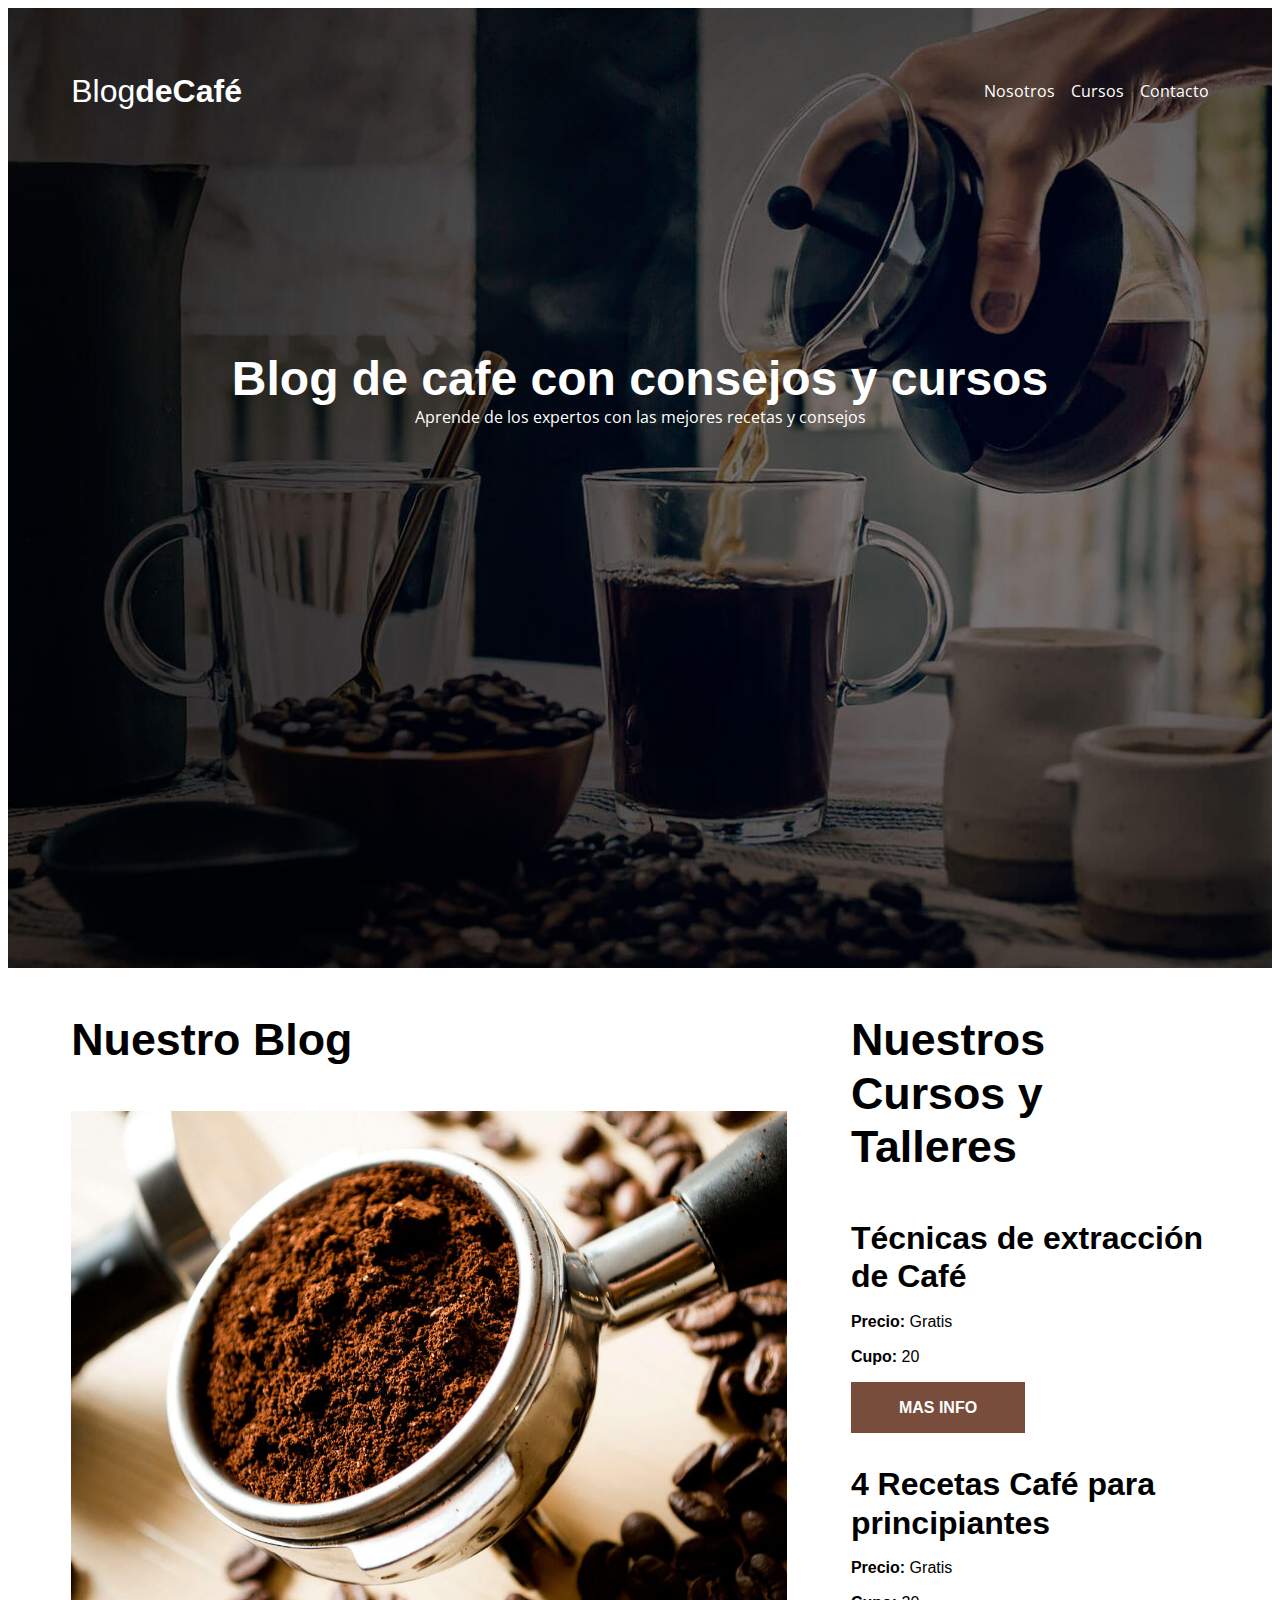
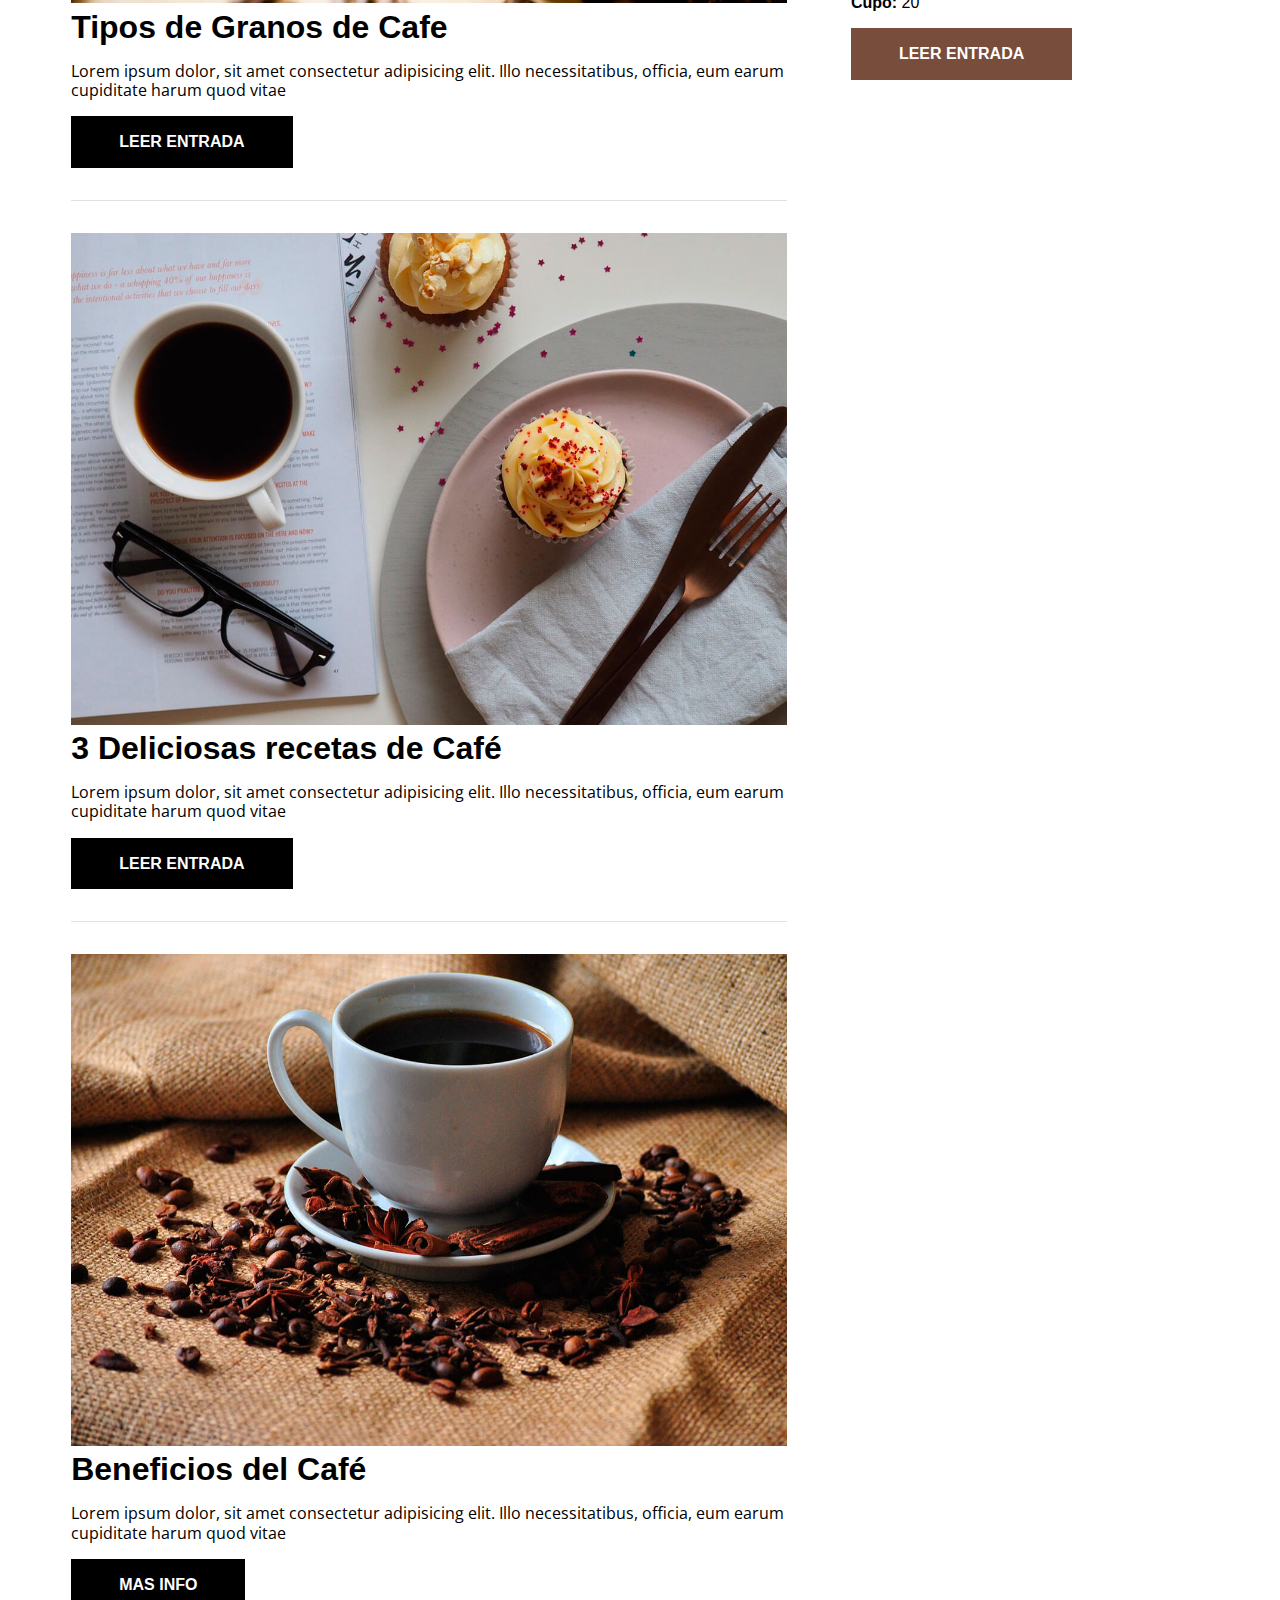
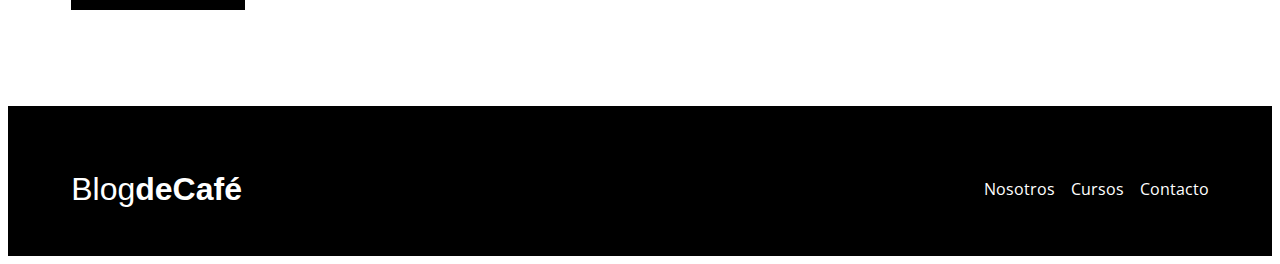
<file: index.html>
<!DOCTYPE html>
<html lang="en">
<head>
    <meta charset="UTF-8">
    <meta http-equiv="X-UA-Compatible" content="IE=edge">
    <meta name="viewport" content="width=device-width, initial-scale=1.0">
    <link rel="preconnect" href="https://fonts.gstatic.com">
    <title>Document</title>
<link href="https://fonts.googleapis.com/css2?family=Open+Sans:wght@400;700&display=swap" rel="stylesheet">
<link rel="stylesheet" href="css/style.css">
</head>
<body>
    <header class="header">
        <div class="contenedor">
            <div class="barra">
                <a href="index.html" class="logo">
                    <h1 class="logo__nombre no-margin centrar-texto">Blog<span class="logo__bold">deCafé</span></h1>
                </a>
                <nav class="navegacion">
                    <a href="nosotros.html">Nosotros</a>
                    <a href="cursos.html">Cursos</a>
                    <a href="contacto.html">Contacto</a>
                </nav>
            </div>
        </div>
        <div class="header__texto">
            <h2 class="no-margin">Blog de cafe con consejos y cursos</h2>
            <p class="no-margin">Aprende de los expertos con las mejores recetas y consejos</p>
        </div>
    </header>
    <div class="contenedor contenido-principal">
        <main class="blog">
            <h3>Nuestro Blog</h3>
            <article class="entrada">
                <div class="entrada__img">
                    <img src="img/blog1.jpg" alt="img_blog">
                </div>
                <div class="entrada__contenido">
                    <h4 class="no-margin">Tipos de Granos de Cafe</h4>
                    <p>Lorem ipsum dolor, sit amet consectetur adipisicing elit. Illo necessitatibus, officia, eum earum cupiditate harum quod vitae</p>
                    <a href="entrada.html" class="boton boton--primario">Leer Entrada</a>
                </div>
            </article>

            <article class="entrada">
                <div class="entrada__img">
                    <img src="img/blog2.jpg" alt="img_blog">
                </div>
                <div class="entrada__contenido">
                    <h4 class="no-margin">3 Deliciosas recetas de Café</h4>
                    <p>Lorem ipsum dolor, sit amet consectetur adipisicing elit. Illo necessitatibus, officia, eum earum cupiditate harum quod vitae</p>
                    <a href="entrada.html" class="boton boton--primario">Leer Entrada</a>
                </div>
            </article>

            <article class="entrada">
                <div class="entrada__img">
                    <img src="img/blog3.jpg" alt="img_blog">
                </div>
                <div class="entrada__contenido">
                    <h4 class="no-margin">Beneficios del Café</h4>
                    <p>Lorem ipsum dolor, sit amet consectetur adipisicing elit. Illo necessitatibus, officia, eum earum cupiditate harum quod vitae</p>
                    <a href="entrada.html" class="boton boton--primario">Mas Info</a>
                </div>
            </article>

        </main>
        <aside class="sidebar">
            <h3>Nuestros Cursos y Talleres</h3>
            <ul class="cursos no-padding">
                <li class="widget-cursos">
                    <h4 class="no-margin">Técnicas de extracción de Café</h4>
                    <p class="widget--curso__label">Precio: <span class="widget--curso__info">Gratis</span></p>
                    <p class="widget--curso__label">Cupo: <span class="widget--curso__info">20</span></p>
                    <a href="entrada.html" class="boton boton--secundario">Mas Info</a>
                </li>

                <li class="widget-cursos">
                    <h4 class="no-margin">4 Recetas Café para principiantes</h4>
                    <p class="widget--curso__label">Precio: <span class="widget--curso__info">Gratis</span></p>
                    <p class="widget--curso__label">Cupo: <span class="widget--curso__info">20</span></p>
                    <a href="entrada.html" class="boton boton--secundario">Leer Entrada</a>
                </li>
           </ul>
        </aside>
    </div>
    <footer class="footer">
        <div class="contenedor">
            <div class="barra">
                <a href="index.html" class="logo">
                    <h1 class="logo__nombre no-margin centrar-texto">Blog<span class="logo__bold">deCafé</span></h1>
                </a>
                <nav class="navegacion">
                    <a href="nosotros.html">Nosotros</a>
                    <a href="cursos.html">Cursos</a>
                    <a href="contacto.html">Contacto</a>
                </nav>
            </div>
        </div>
    </footer>
</body>
</html>
</file>
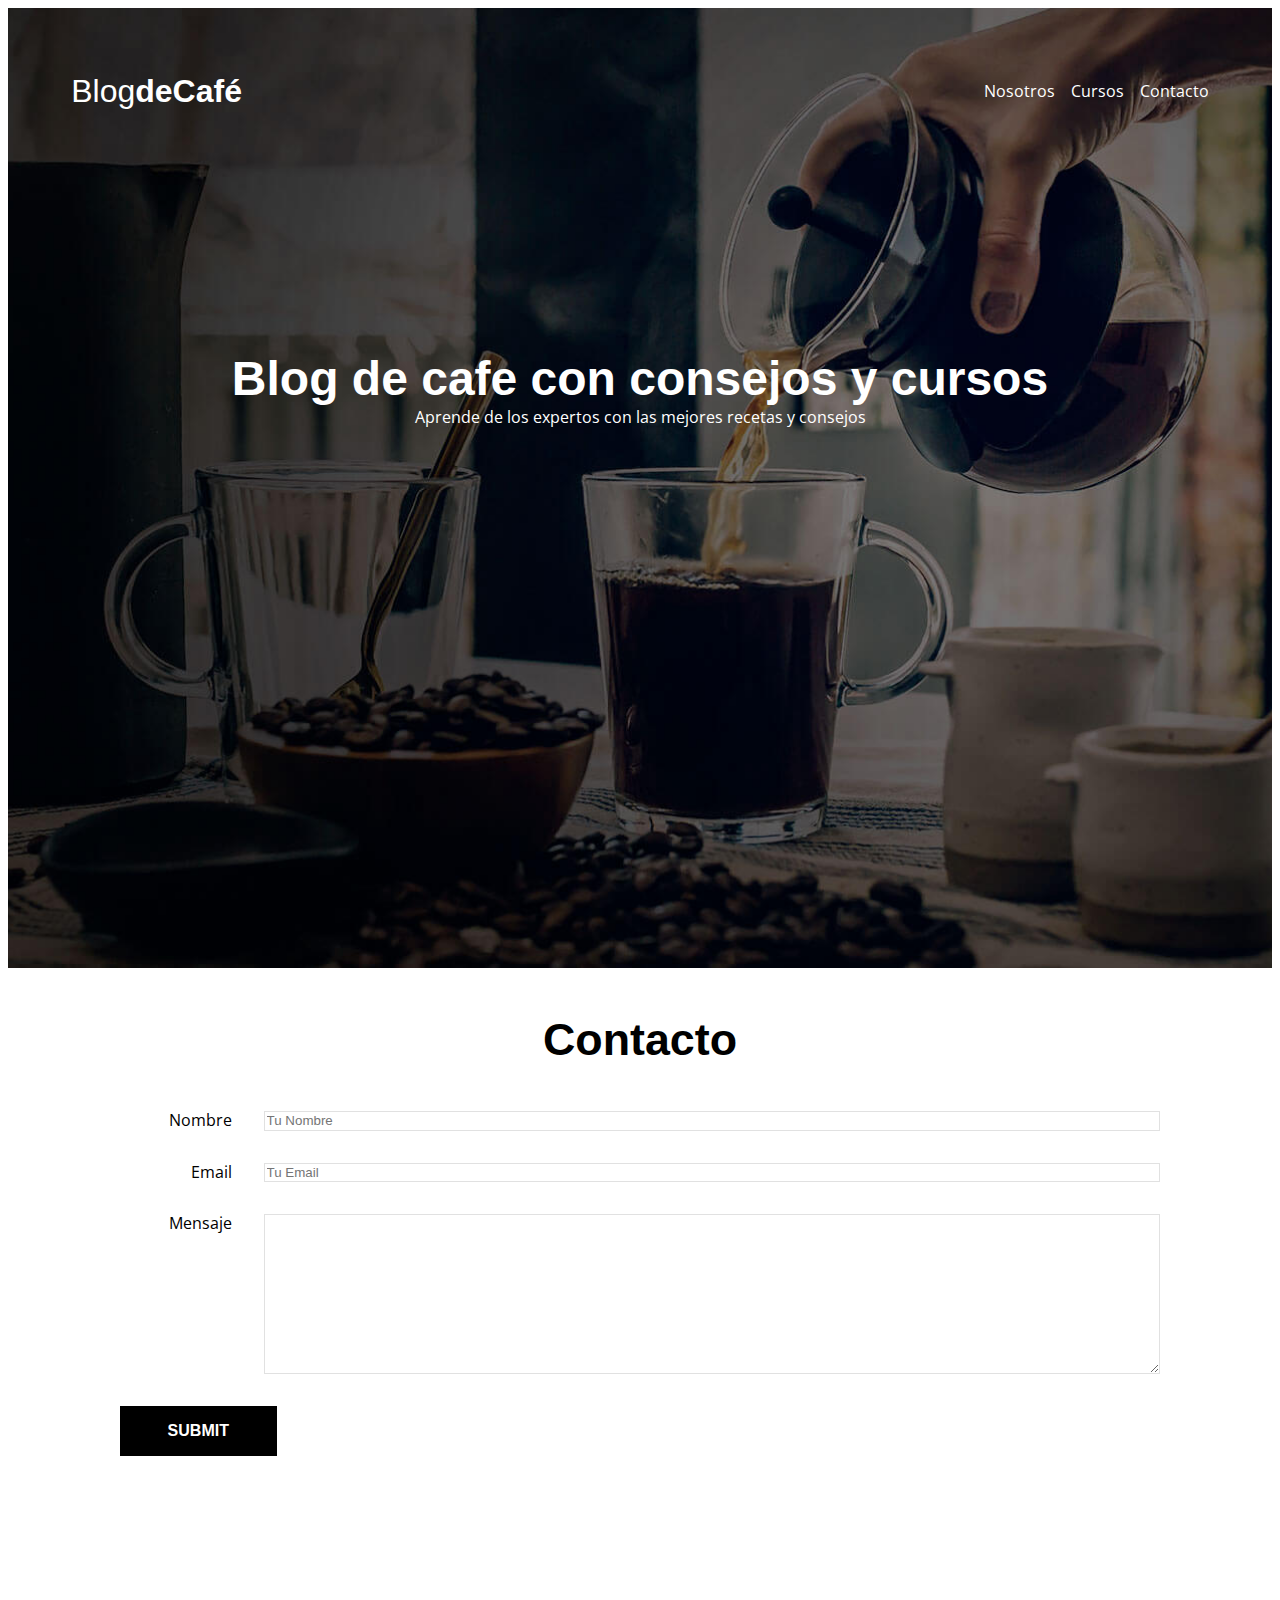
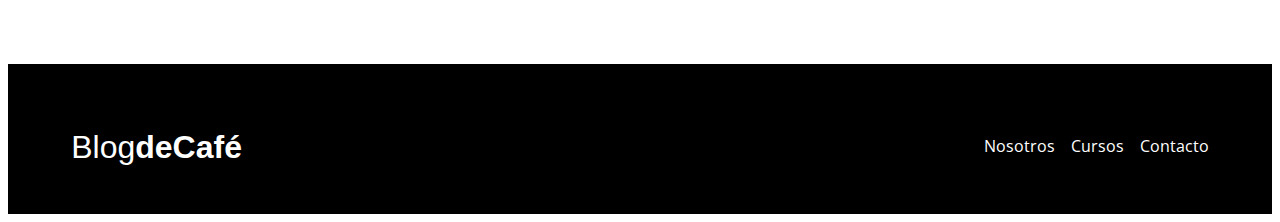
<file: contacto.html>
<!DOCTYPE html>
<html lang="en">
<head>
    <meta charset="UTF-8">
    <meta http-equiv="X-UA-Compatible" content="IE=edge">
    <meta name="viewport" content="width=device-width, initial-scale=1.0">
    <link rel="preconnect" href="https://fonts.gstatic.com">
    <title>Document</title>
<link href="https://fonts.googleapis.com/css2?family=Open+Sans:wght@400;700&display=swap" rel="stylesheet">
<link rel="stylesheet" href="css/style.css">
</head>
<body>
    <header class="header">
        <div class="contenedor">
            <div class="barra">
                <a href="index.html" class="logo">
                    <h1 class="logo__nombre no-margin centrar-texto">Blog<span class="logo__bold">deCafé</span></h1>
                </a>
                <nav class="navegacion">
                    <a href="nosotros.html">Nosotros</a>
                    <a href="cursos.html">Cursos</a>
                    <a href="contacto.html">Contacto</a>
                </nav>
            </div>
        </div>
        <div class="header__texto">
            <h2 class="no-margin">Blog de cafe con consejos y cursos</h2>
            <p class="no-margin">Aprende de los expertos con las mejores recetas y consejos</p>
        </div>
    </header>
        <main class="contenendor">
            <h3 class="centrar-texto">Contacto</h3>
            <div class="contecto-bg">
                <form class="formulario">
                    <div class="campo">
                        <label class="campo__label" for="">Nombre</label>
                        <input class="campo__field" type="text" placeholder="Tu Nombre">
                    </div>
                    <div class="campo">
                        <label class="campo__label" for="">Email</label>
                        <input class="campo__field" type="text" placeholder="Tu Email">
                    </div>
                    <div class="campo">
                        <label class="campo__label" for="">Mensaje</label>
                        <textarea class="campo__field campo__field--textarea" name="" id="" cols="30" rows="10"></textarea>                        
                    </div>
                    <div class="campo">
                        <input class="boton color-btn" type="submit" name="" id="">
                    </div>
                </form>
            </div>
        </main>
    </div>
    <footer class="footer">
        <div class="contenedor">
            <div class="barra">
                <a href="index.html" class="logo">
                    <h1 class="logo__nombre no-margin centrar-texto">Blog<span class="logo__bold">deCafé</span></h1>
                </a>
                <nav class="navegacion">
                    <a href="nosotros.html">Nosotros</a>
                    <a href="cursos.html">Cursos</a>
                    <a href="contacto.html">Contacto</a>
                </nav>
            </div>
        </div>
    </footer>
</body>
</html>
</file>
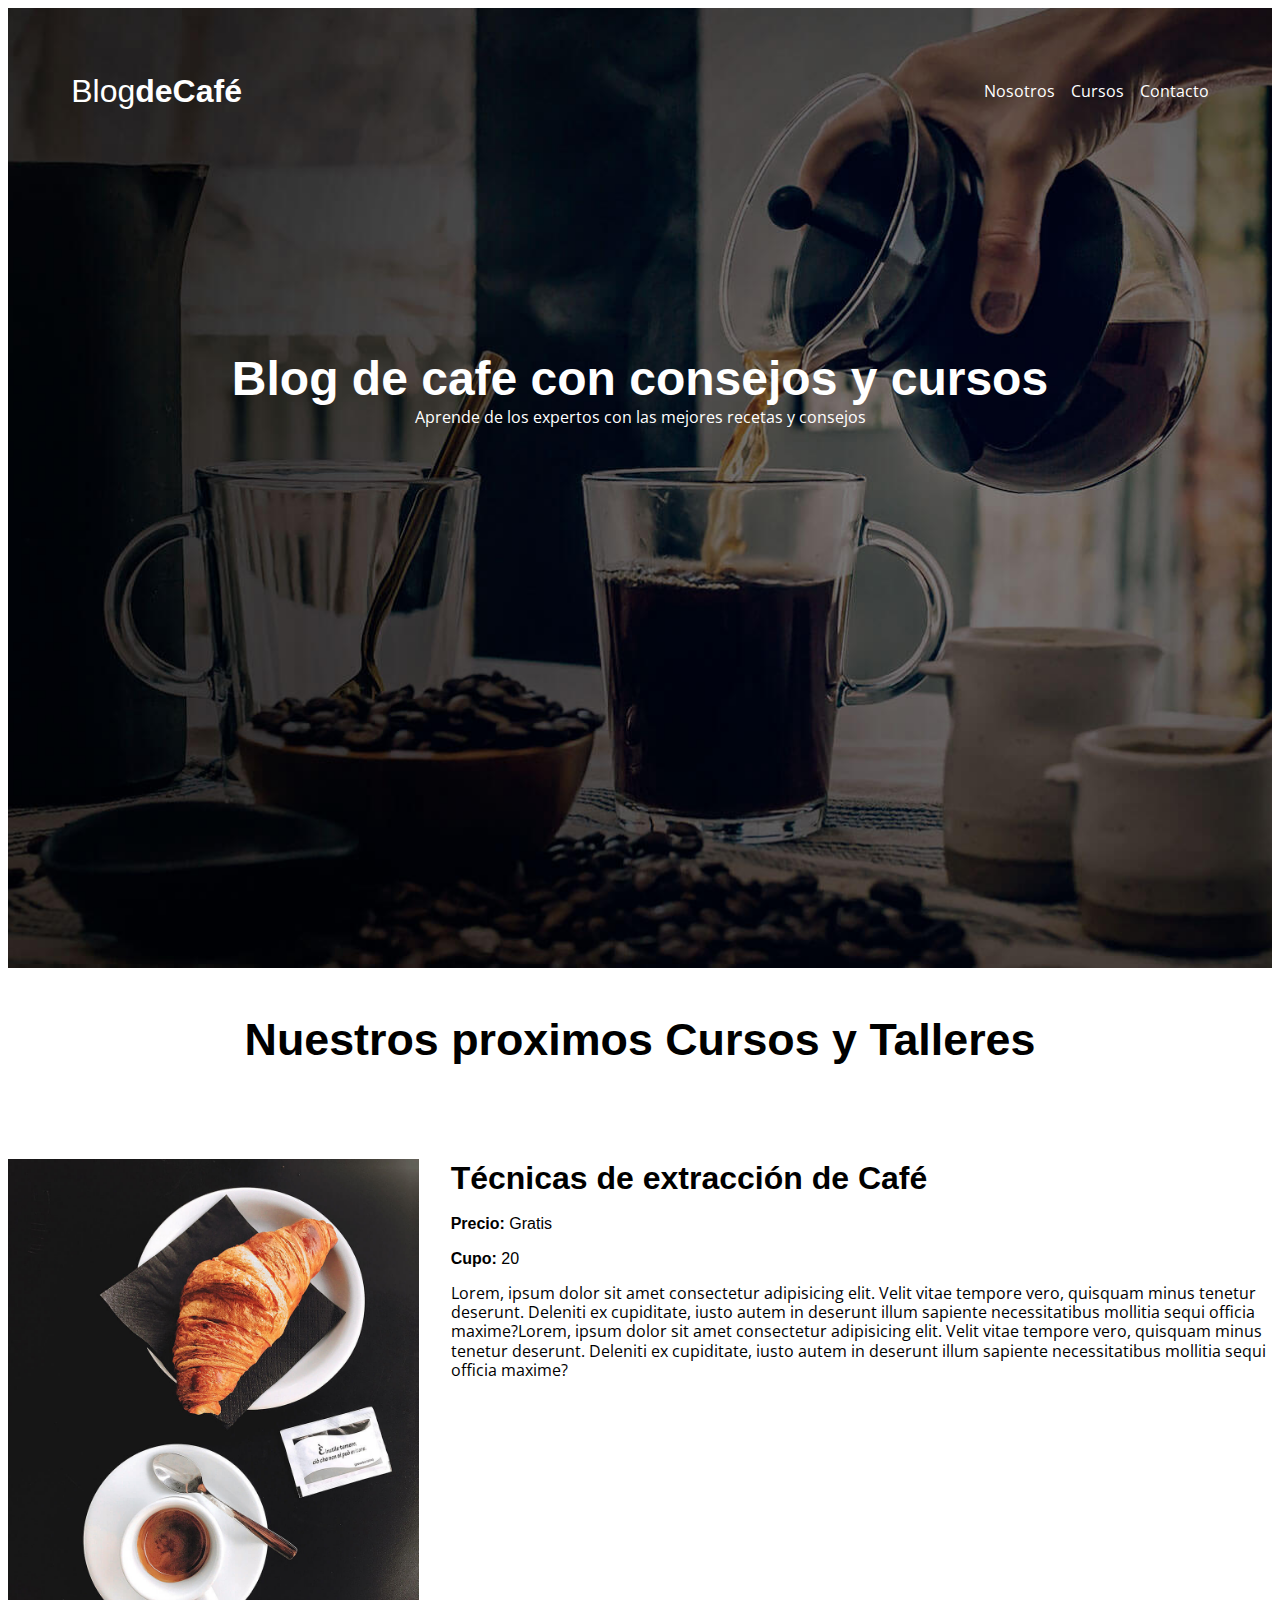
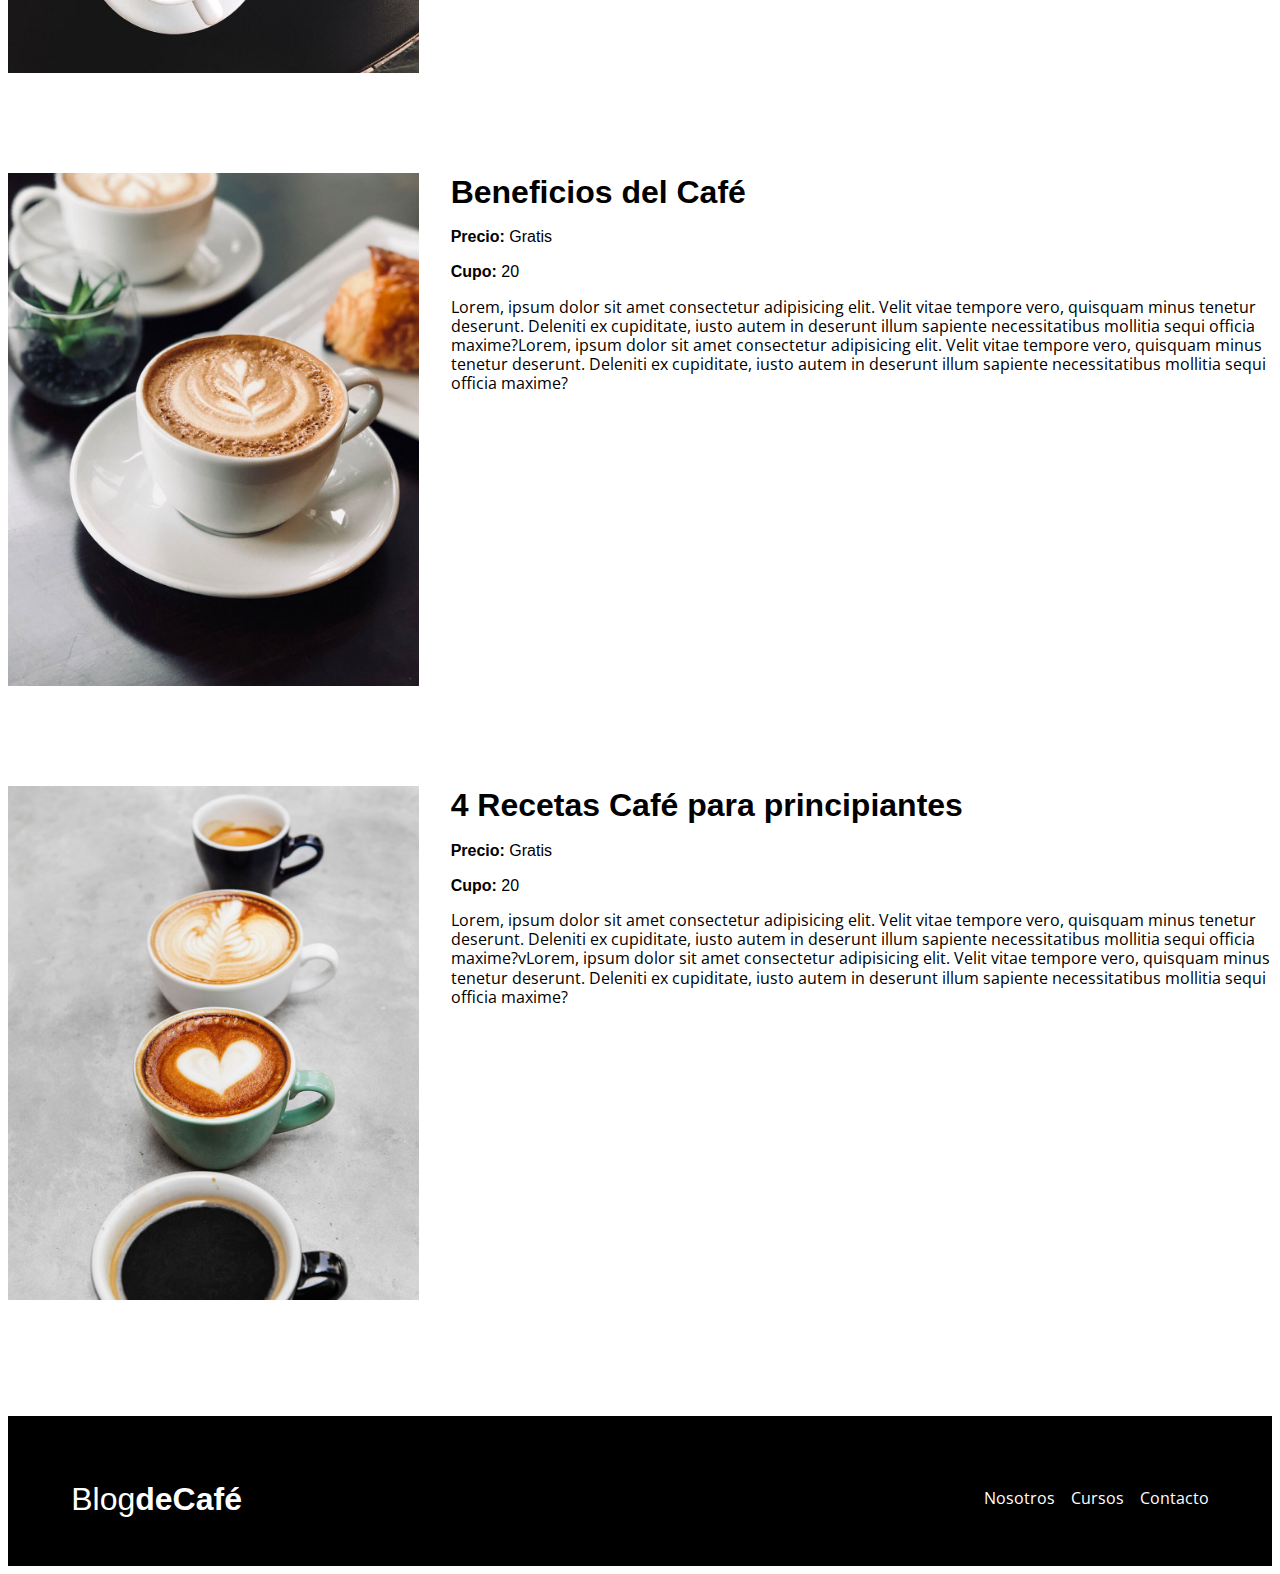
<file: cursos.html>
<!DOCTYPE html>
<html lang="en">
<head>
    <meta charset="UTF-8">
    <meta http-equiv="X-UA-Compatible" content="IE=edge">
    <meta name="viewport" content="width=device-width, initial-scale=1.0">
    <link rel="preconnect" href="https://fonts.gstatic.com">
    <title>Document</title>
<link href="https://fonts.googleapis.com/css2?family=Open+Sans:wght@400;700&display=swap" rel="stylesheet">
<link rel="stylesheet" href="css/style.css">
</head>
<body>
    <header class="header">
        <div class="contenedor">
            <div class="barra">
                <a href="index.html" class="logo">
                    <h1 class="logo__nombre no-margin centrar-texto">Blog<span class="logo__bold">deCafé</span></h1>
                </a>
                <nav class="navegacion">
                    <a href="nosotros.html">Nosotros</a>
                    <a href="cursos.html">Cursos</a>
                    <a href="contacto.html">Contacto</a>
                </nav>
            </div>
        </div>
        <div class="header__texto">
            <h2 class="no-margin">Blog de cafe con consejos y cursos</h2>
            <p class="no-margin">Aprende de los expertos con las mejores recetas y consejos</p>
        </div>
    </header>
        <main class="contenendor">
            <h3 class="centrar-texto">Nuestros proximos Cursos y Talleres</h3>
            
            <div class="curso">
                <div class="curso__img">
                    <img src="img/curso1.jpg" alt="">
                </div>
                <div class="curso__info">
                    <h4 class="no-margin">Técnicas de extracción de Café</h4>
                <p class="curso__label">Precio: <span class="curso__info">Gratis</span></p>
                <p class="curso__label">Cupo: <span class="curso__info">20</span></p>
               <p class="curso_despcripcion">Lorem, ipsum dolor sit amet consectetur adipisicing elit. Velit vitae tempore vero, quisquam minus tenetur deserunt. Deleniti ex cupiditate, iusto autem in deserunt illum sapiente necessitatibus mollitia sequi officia maxime?Lorem, ipsum dolor sit amet consectetur adipisicing elit. Velit vitae tempore vero, quisquam minus tenetur deserunt. Deleniti ex cupiditate, iusto autem in deserunt illum sapiente necessitatibus mollitia sequi officia maxime?</p>
                </div>
            </div>

            <div class="curso">
                <div class="curso__img">
                    <img src="img/curso2.jpg" alt="">
                </div>
                <div class="curso__info">
                    <h4 class="no-margin">Beneficios del Café</h4>
                <p class="curso__label">Precio: <span class="curso__info">Gratis</span></p>
                <p class="curso__label">Cupo: <span class="curso__info">20</span></p>
               <p class="curso_despcripcion">Lorem, ipsum dolor sit amet consectetur adipisicing elit. Velit vitae tempore vero, quisquam minus tenetur deserunt. Deleniti ex cupiditate, iusto autem in deserunt illum sapiente necessitatibus mollitia sequi officia maxime?Lorem, ipsum dolor sit amet consectetur adipisicing elit. Velit vitae tempore vero, quisquam minus tenetur deserunt. Deleniti ex cupiditate, iusto autem in deserunt illum sapiente necessitatibus mollitia sequi officia maxime?</p>
                </div>
            </div>

            <div class="curso">
                <div class="curso__img">
                    <img src="img/curso3.jpg" alt="">
                </div>
                <div class="curso__info">
                    <h4 class="no-margin">4 Recetas Café para principiantes</h4>
                <p class="curso__label">Precio: <span class="curso__info">Gratis</span></p>
                <p class="curso__label">Cupo: <span class="curso__info">20</span></p>
               <p class="curso_despcripcion">Lorem, ipsum dolor sit amet consectetur adipisicing elit. Velit vitae tempore vero, quisquam minus tenetur deserunt. Deleniti ex cupiditate, iusto autem in deserunt illum sapiente necessitatibus mollitia sequi officia maxime?vLorem, ipsum dolor sit amet consectetur adipisicing elit. Velit vitae tempore vero, quisquam minus tenetur deserunt. Deleniti ex cupiditate, iusto autem in deserunt illum sapiente necessitatibus mollitia sequi officia maxime?</p>
                </div>
            </div>
        </main>
    </div>
    <footer class="footer">
        <div class="contenedor">
            <div class="barra">
                <a href="index.html" class="logo">
                    <h1 class="logo__nombre no-margin centrar-texto">Blog<span class="logo__bold">deCafé</span></h1>
                </a>
                <nav class="navegacion">
                    <a href="nosotros.html">Nosotros</a>
                    <a href="cursos.html">Cursos</a>
                    <a href="contacto.html">Contacto</a>
                </nav>
            </div>
        </div>
    </footer>
</body>
</html>
</file>
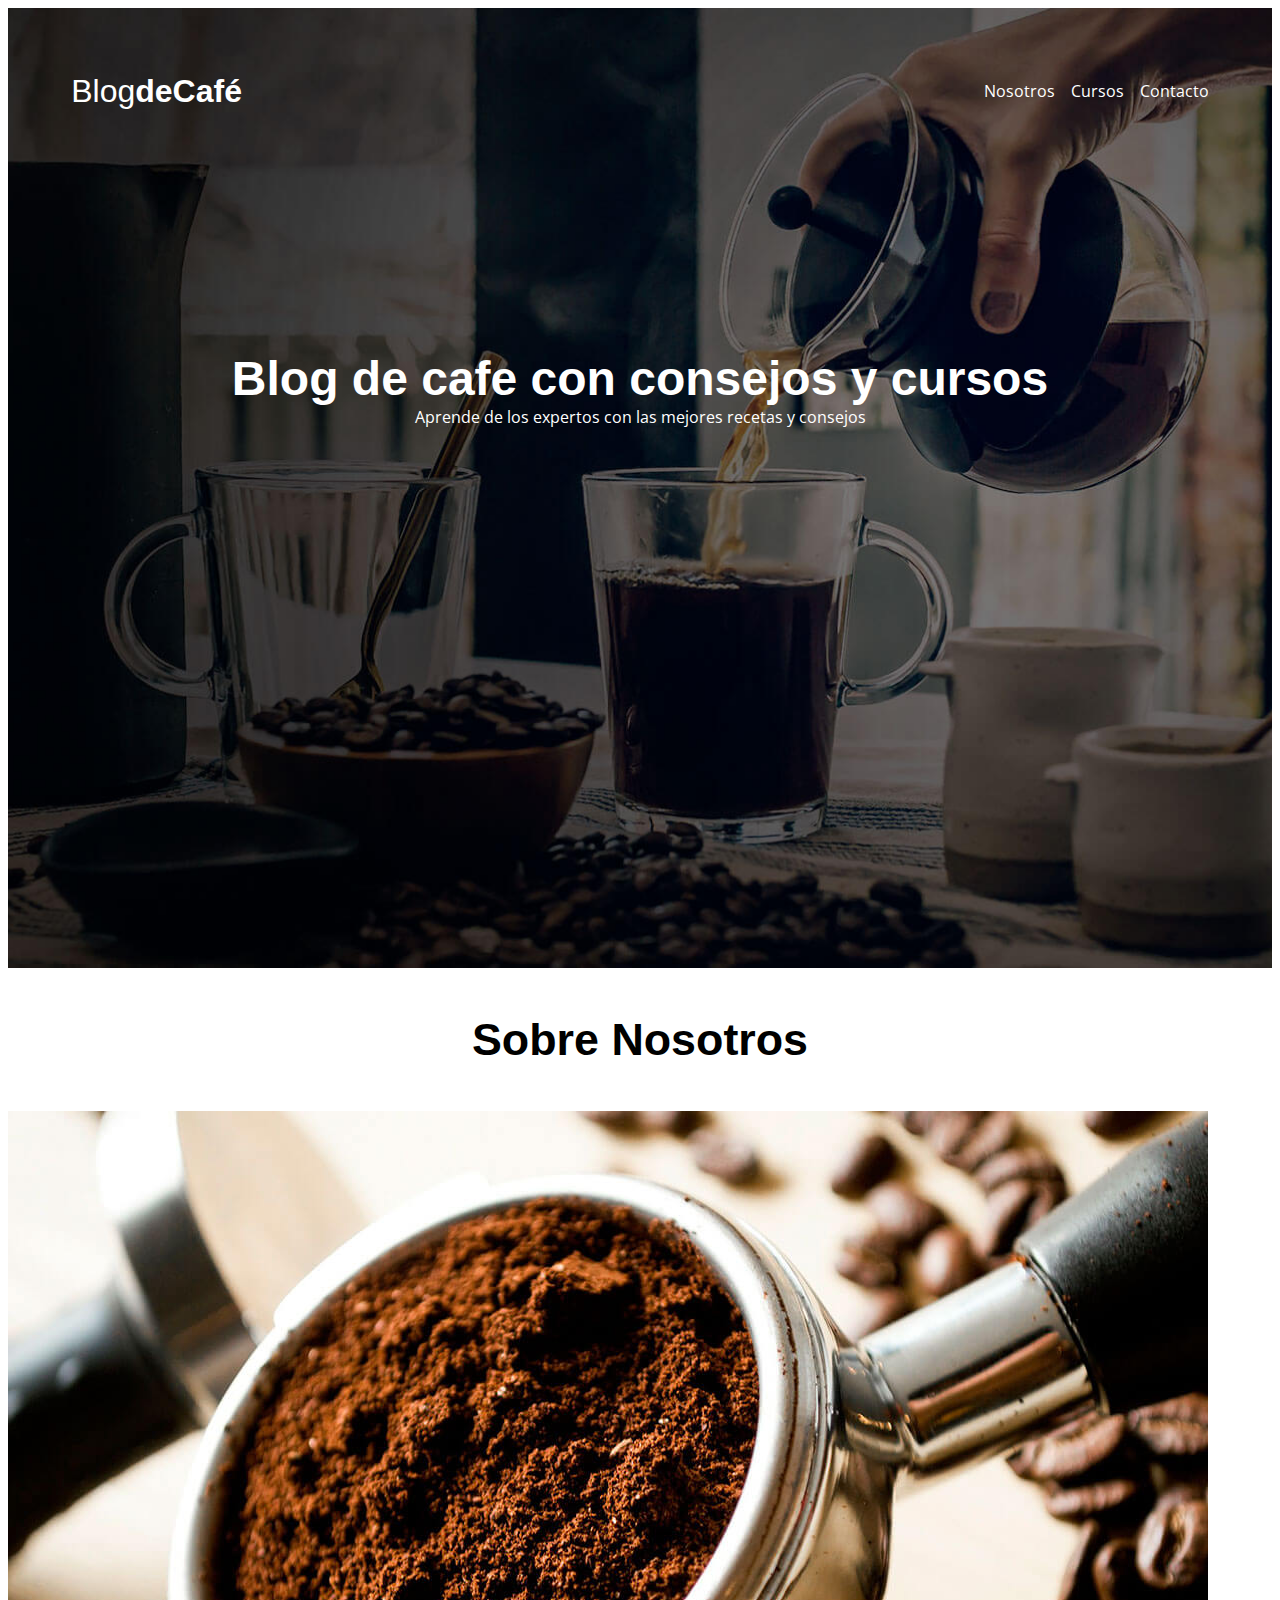
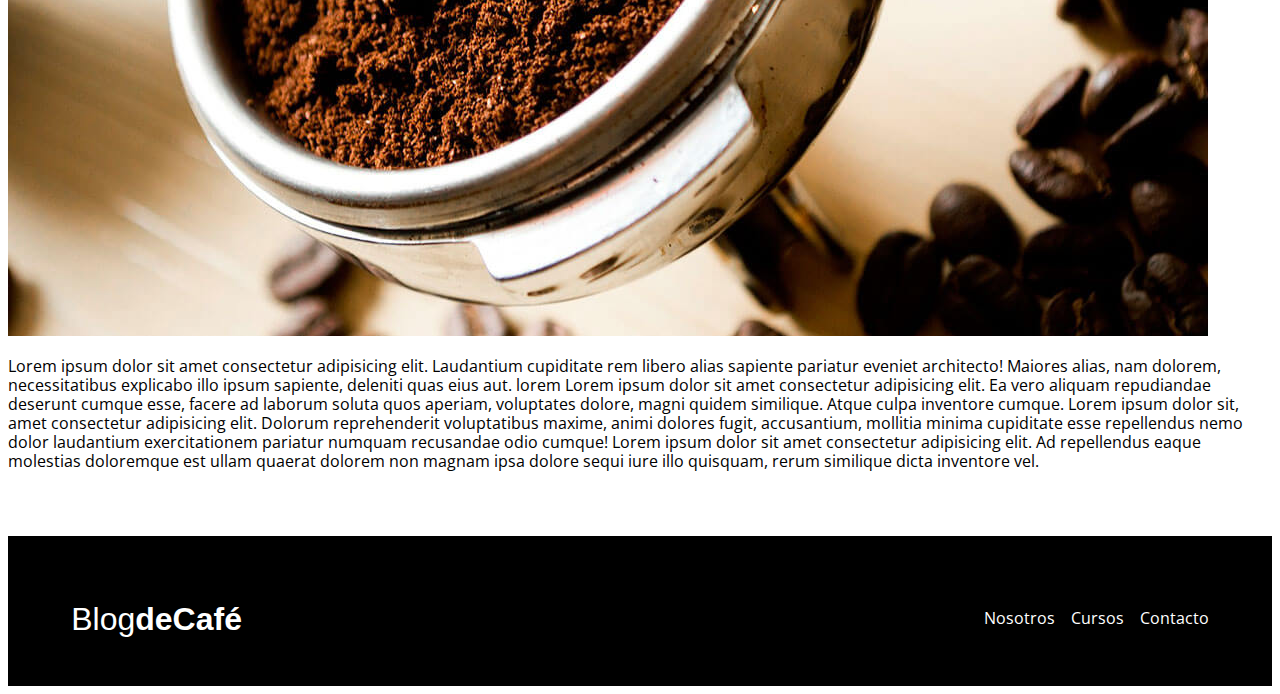
<file: entrada.html>
<!DOCTYPE html>
<html lang="en">
<head>
    <meta charset="UTF-8">
    <meta http-equiv="X-UA-Compatible" content="IE=edge">
    <meta name="viewport" content="width=device-width, initial-scale=1.0">
    <link rel="preconnect" href="https://fonts.gstatic.com">
    <title>Document</title>
<link href="https://fonts.googleapis.com/css2?family=Open+Sans:wght@400;700&display=swap" rel="stylesheet">
<link rel="stylesheet" href="css/style.css">
</head>
<body>
    <header class="header">
        <div class="contenedor">
            <div class="barra">
                <a href="index.html" class="logo">
                    <h1 class="logo__nombre no-margin centrar-texto">Blog<span class="logo__bold">deCafé</span></h1>
                </a>
                <nav class="navegacion">
                    <a href="nosotros.html">Nosotros</a>
                    <a href="cursos.html">Cursos</a>
                    <a href="contacto.html">Contacto</a>
                </nav>
            </div>
        </div>
        <div class="header__texto">
            <h2 class="no-margin">Blog de cafe con consejos y cursos</h2>
            <p class="no-margin">Aprende de los expertos con las mejores recetas y consejos</p>
        </div>
    </header>
        <main class="contenendor">
            <h3 class="centrar-texto">Sobre Nosotros</h3>
            <img src="img/blog1.jpg" alt="">
            <p>Lorem ipsum dolor sit amet consectetur adipisicing elit. Laudantium cupiditate rem libero alias sapiente pariatur eveniet architecto! Maiores alias, nam dolorem, necessitatibus explicabo illo ipsum sapiente, deleniti quas eius aut. lorem Lorem ipsum dolor sit amet consectetur adipisicing elit. Ea vero aliquam repudiandae deserunt cumque esse, facere ad laborum soluta quos aperiam, voluptates dolore, magni quidem similique. Atque culpa inventore cumque. Lorem ipsum dolor sit, amet consectetur adipisicing elit. Dolorum reprehenderit voluptatibus maxime, animi dolores fugit, accusantium, mollitia minima cupiditate esse repellendus nemo dolor laudantium exercitationem pariatur numquam recusandae odio cumque! Lorem ipsum dolor sit amet consectetur adipisicing elit. Ad repellendus eaque molestias doloremque est ullam quaerat dolorem non magnam ipsa dolore sequi iure illo quisquam, rerum similique dicta inventore vel.</p>
        </main>
    </div>
    <footer class="footer">
        <div class="contenedor">
            <div class="barra">
                <a href="index.html" class="logo">
                    <h1 class="logo__nombre no-margin centrar-texto">Blog<span class="logo__bold">deCafé</span></h1>
                </a>
                <nav class="navegacion">
                    <a href="nosotros.html">Nosotros</a>
                    <a href="cursos.html">Cursos</a>
                    <a href="contacto.html">Contacto</a>
                </nav>
            </div>
        </div>
    </footer>
</body>
</html>
</file>
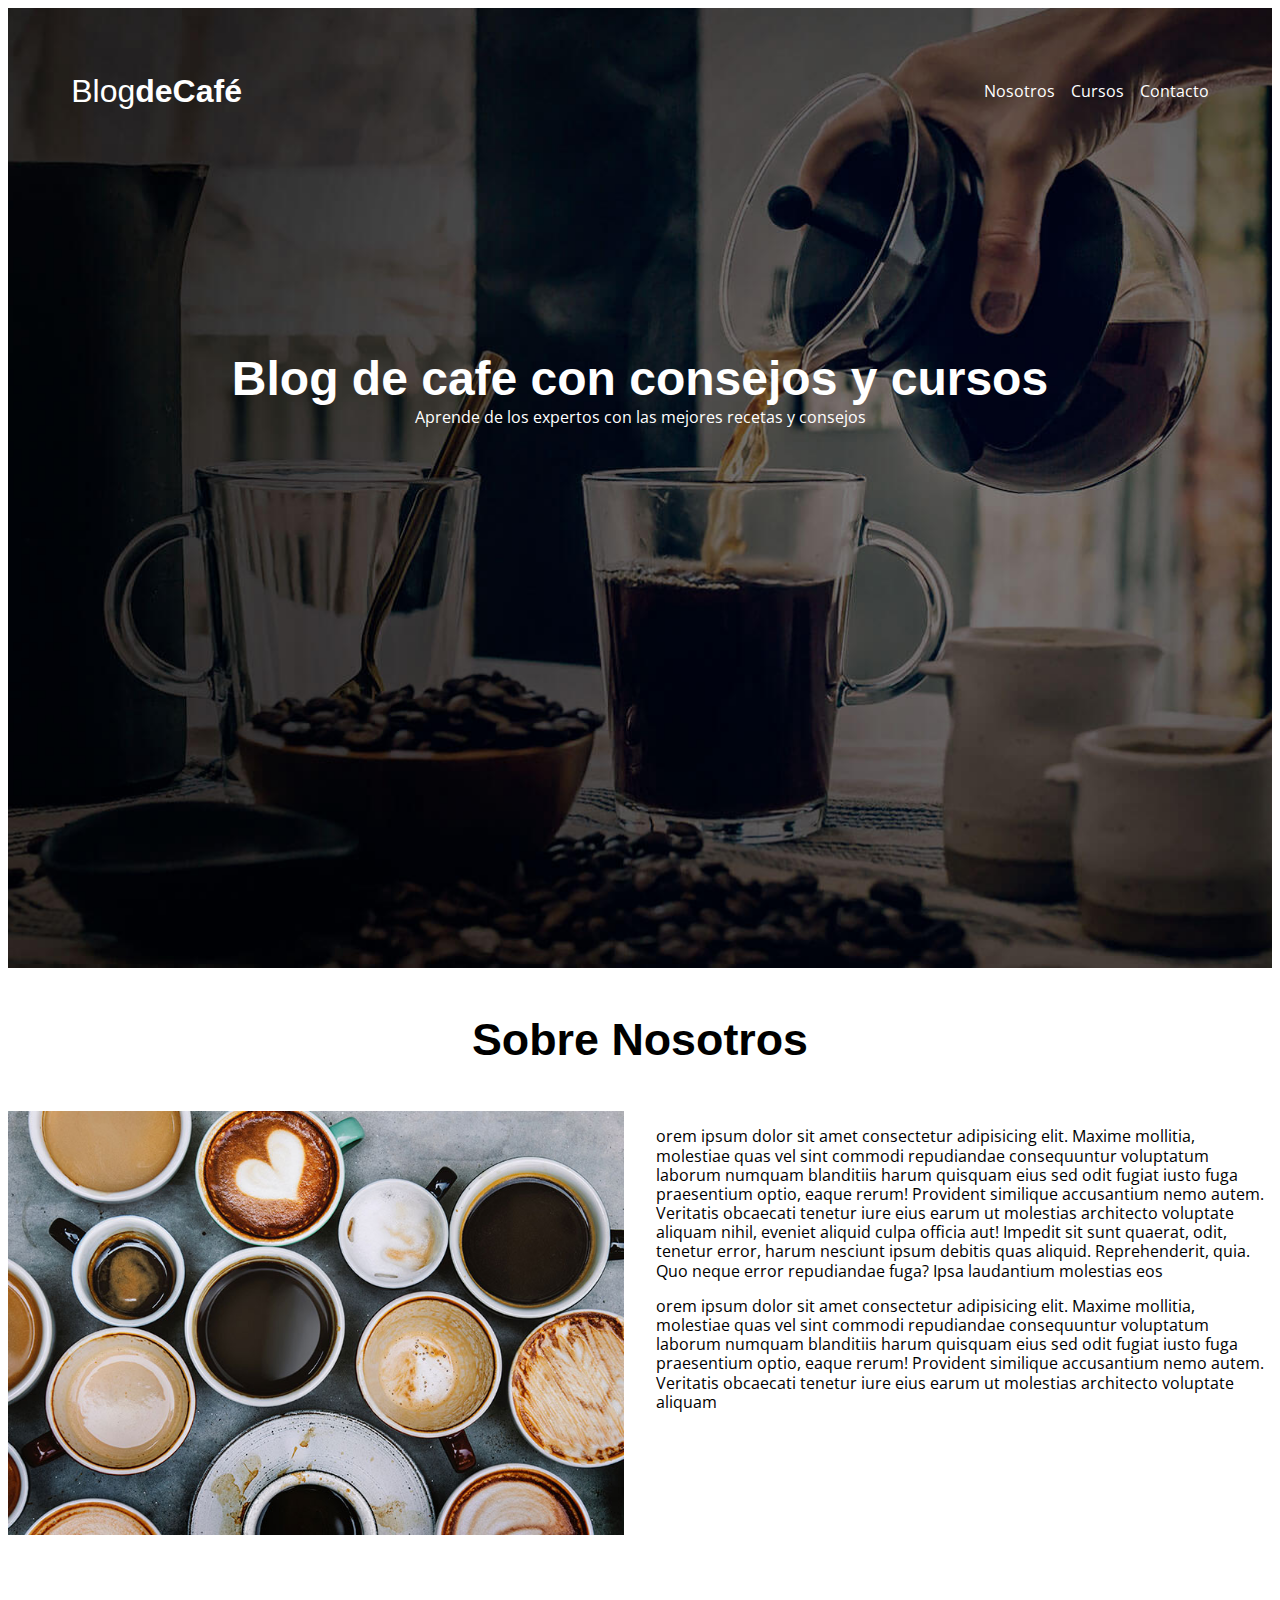
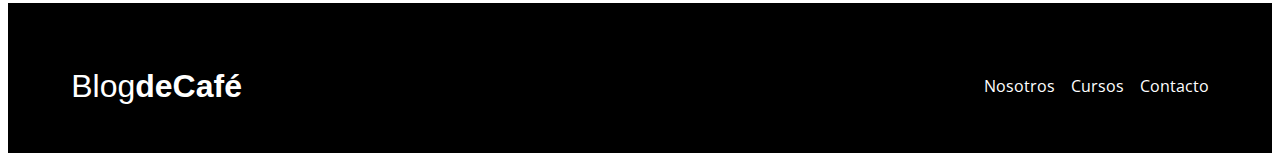
<file: nosotros.html>
<!DOCTYPE html>
<html lang="en">
<head>
    <meta charset="UTF-8">
    <meta http-equiv="X-UA-Compatible" content="IE=edge">
    <meta name="viewport" content="width=device-width, initial-scale=1.0">
    <link rel="preconnect" href="https://fonts.gstatic.com">
    <title>Document</title>
<link href="https://fonts.googleapis.com/css2?family=Open+Sans:wght@400;700&display=swap" rel="stylesheet">
<link rel="stylesheet" href="css/style.css">
</head>
<body>
    <header class="header">
        <div class="contenedor">
            <div class="barra">
                <a href="index.html" class="logo">
                    <h1 class="logo__nombre no-margin centrar-texto">Blog<span class="logo__bold">deCafé</span></h1>
                </a>
                <nav class="navegacion">
                    <a href="nosotros.html">Nosotros</a>
                    <a href="cursos.html">Cursos</a>
                    <a href="contacto.html">Contacto</a>
                </nav>
            </div>
        </div>
        <div class="header__texto">
            <h2 class="no-margin">Blog de cafe con consejos y cursos</h2>
            <p class="no-margin">Aprende de los expertos con las mejores recetas y consejos</p>
        </div>
    </header>
        <main class="contenendor">
            <h3 class="centrar-texto">Sobre Nosotros</h3>
            <div class="sobre-nosotros">
                <div class="sobre-nosotros__img">
                    <img src="img/nosotros.jpg" alt="nosotros">
                </div>
                    <div class="sobre-nosotros__texto">
                        <p>orem ipsum dolor sit amet consectetur adipisicing elit. Maxime mollitia,
                            molestiae quas vel sint commodi repudiandae consequuntur voluptatum laborum
                            numquam blanditiis harum quisquam eius sed odit fugiat iusto fuga praesentium
                            optio, eaque rerum! Provident similique accusantium nemo autem. Veritatis
                            obcaecati tenetur iure eius earum ut molestias architecto voluptate aliquam
                            nihil, eveniet aliquid culpa officia aut! Impedit sit sunt quaerat, odit,
                            tenetur error, harum nesciunt ipsum debitis quas aliquid. Reprehenderit,
                            quia. Quo neque error repudiandae fuga? Ipsa laudantium molestias eos </p>
                            <p>orem ipsum dolor sit amet consectetur adipisicing elit. Maxime mollitia,
                                molestiae quas vel sint commodi repudiandae consequuntur voluptatum laborum
                                numquam blanditiis harum quisquam eius sed odit fugiat iusto fuga praesentium
                                optio, eaque rerum! Provident similique accusantium nemo autem. Veritatis
                                obcaecati tenetur iure eius earum ut molestias architecto voluptate aliquam
                            </p>
                    </div>
            </div>
        </main>
    </div>
    <footer class="footer">
        <div class="contenedor">
            <div class="barra">
                <a href="index.html" class="logo">
                    <h1 class="logo__nombre no-margin centrar-texto">Blog<span class="logo__bold">deCafé</span></h1>
                </a>
                <nav class="navegacion">
                    <a href="nosotros.html">Nosotros</a>
                    <a href="cursos.html">Cursos</a>
                    <a href="contacto.html">Contacto</a>
                </nav>
            </div>
        </div>
    </footer>
</body>
</html>
</file>
<file: css/style.css>
:root{
    --fuenteHeading: 'PT Sans', sans-serif;
    --fuenteParrafos: 'Open Sans', sans-serif;

    --primario: #784d3c;
    --blanco: #fff;
    --negro: #000;
    --gris: #e1e1e1;
}
html {
    box-sizing: border-box;
  }
  *, *:before, *:after {
    box-sizing: inherit;
  }
  body{
      font-family: var(--fuenteParrafos);
      line-height: 1.2;
      font-size: 62,5%;
  }
  /* GLOBALES */
  .contenedor{
    max-width: 120rem;
    width: 90%;
    margin: 0 auto;
  }
  a{
    text-decoration: none;
    color: var(--blanco);
  }
  h1, h2, h3, h4{
    font-family: var(--fuenteHeading);
  }
  h1{
    font-size: 4;
  }
  h2{
    font-size: 3rem;
  }
  h3{
    font-size: 2.8rem;
  }
  h4{
    font-size: 2rem;
  }

img{
  max-width: 100%;
}
/* UTILIDADES */
.no-margin{
  margin: 0;
}
.no-padding{
  padding: 0;
}
.centrar-texto{
  text-align: center;
}
/* CONTENIDO */
.header{
  background-image: url(../img/banner.jpg);
  height: 60rem;
  background-size: cover;
  background-repeat: no-repeat;
  background-position: center center;

}
.header__texto{
  text-align: center;
  color: var(--blanco);
  margin-top: 5rem;
}
.barra{
  padding-top: 4rem;
}
@media (min-width: 768px) {
  .barra{
    display: flex;
    justify-content: space-between;
    align-items: center;
  }    
  .header__texto{
    margin-top: 15rem;
  }
}
.logo{
  color: var(--blanco);
}
.logo__nombre{
  font-weight: 400;
}
.logo__bold{
  font-weight: 700;
}
/* NAVEGACION */
@media (min-width: 768px) {
  .navegacion{
    display: flex;
    gap: 2rem;

  }
}
.navegacion{
  display: flex;
  justify-content: center;
  gap: 1rem;
}
.navegacion__enlace{
  display: block;
  text-align: center;
  font-size:2rem;
  color: var(--blanco);
}
/* CONTENIDO BLOG */
@media (min-width: 768px) {
    .contenido-principal{
      display: grid;
      grid-template-columns: 2fr 1fr;
      column-gap: 4rem;
    }
}
.entrada{
  border-bottom: 1px solid var(--gris);
  margin-bottom: 2rem;
}
.entrada:last-of-type{
 border: none;
 margin-bottom: 0;
}
.boton{
  display: block;
  font-family: var(--fuenteHeading);
  color: var(--blanco);
  text-align: center;
  padding: 1rem 3rem;
  font-size: 1rem;
  text-transform: uppercase;
  font-weight: 700;
  margin-bottom: 2rem;
  border: none;
}
.boton:hover{
  cursor: pointer;
}
@media (min-width: 768px) {
  .boton{
    display: inline-block;
  }
    
}
.boton--primario{
  background-color: var(--negro);
}
.boton--secundario{
  background-color: var(--primario);
}
.cursos{
  list-style: none;
}
.widget--curso{
  border-bottom: 1px solid var(--gris);
  margin-bottom: 2rem;
}
.widget--curso:last-of-type{
  border: none;
  margin-bottom: 0;
}
.widget--curso__label{
  font-family: var(--fuenteHeading);
  font-weight: 700;
}
.widget--curso__info{
  font-weight: 400;
}
.widget--curso__label, .widget--curso__info{
  font-size: 1rem;
}
/* FOOTER */
.footer{
  background-color: var(--negro);
  padding-bottom: 3rem;
  margin-top: 4rem;
}

/* NOSOTROS */
@media (min-width: 768px) {
  .sobre-nosotros{
    display: grid;
    grid-template-columns: repeat(2, 1fr);
    gap: 2rem;
  } 
}

/* CURSO */
.curso{
  padding: 3rem 0;
  border-bottom: 1 solid var(--gris);
}
.widget--curso:last-of-type{
  border-bottom: none;
}
@media (min-width: 768px) {
    .curso{
      display: grid;
      grid-template-columns: 1fr 2fr;
      column-gap: 2rem;
    }
}
.curso__label{
  font-family: var(--fuenteHeading);
  font-weight: 700;
}
.curso__info{
  font-weight: 400;
}
.curso__label, .curso__info{
  font-size: 1rem;
}
/* CONTACTO */
.contacto-bg{
  background-image: url(../img/contacto.jpg);
  height: 40rem;
  background-size: cover;
  background-repeat: no-repeat;
}

.formulario{
  background-color: vaar(--blanco);
  margin: -5rem auto 0 auto;
  width: 95%;
  padding: 5rem;
}
.campo{
  display: flex;
  margin-bottom: 2rem;
}
.campo__label{
  flex: 0 0 9rem;
  text-align: right;
  padding-right: 2rem;
}
.campo__field{
  flex: 1;
  border: 1px solid var(--gris); 
}
.campo__field--textarea{
  height: 10rem;
}
.color-btn{
  background-color: black;
}
</file>
